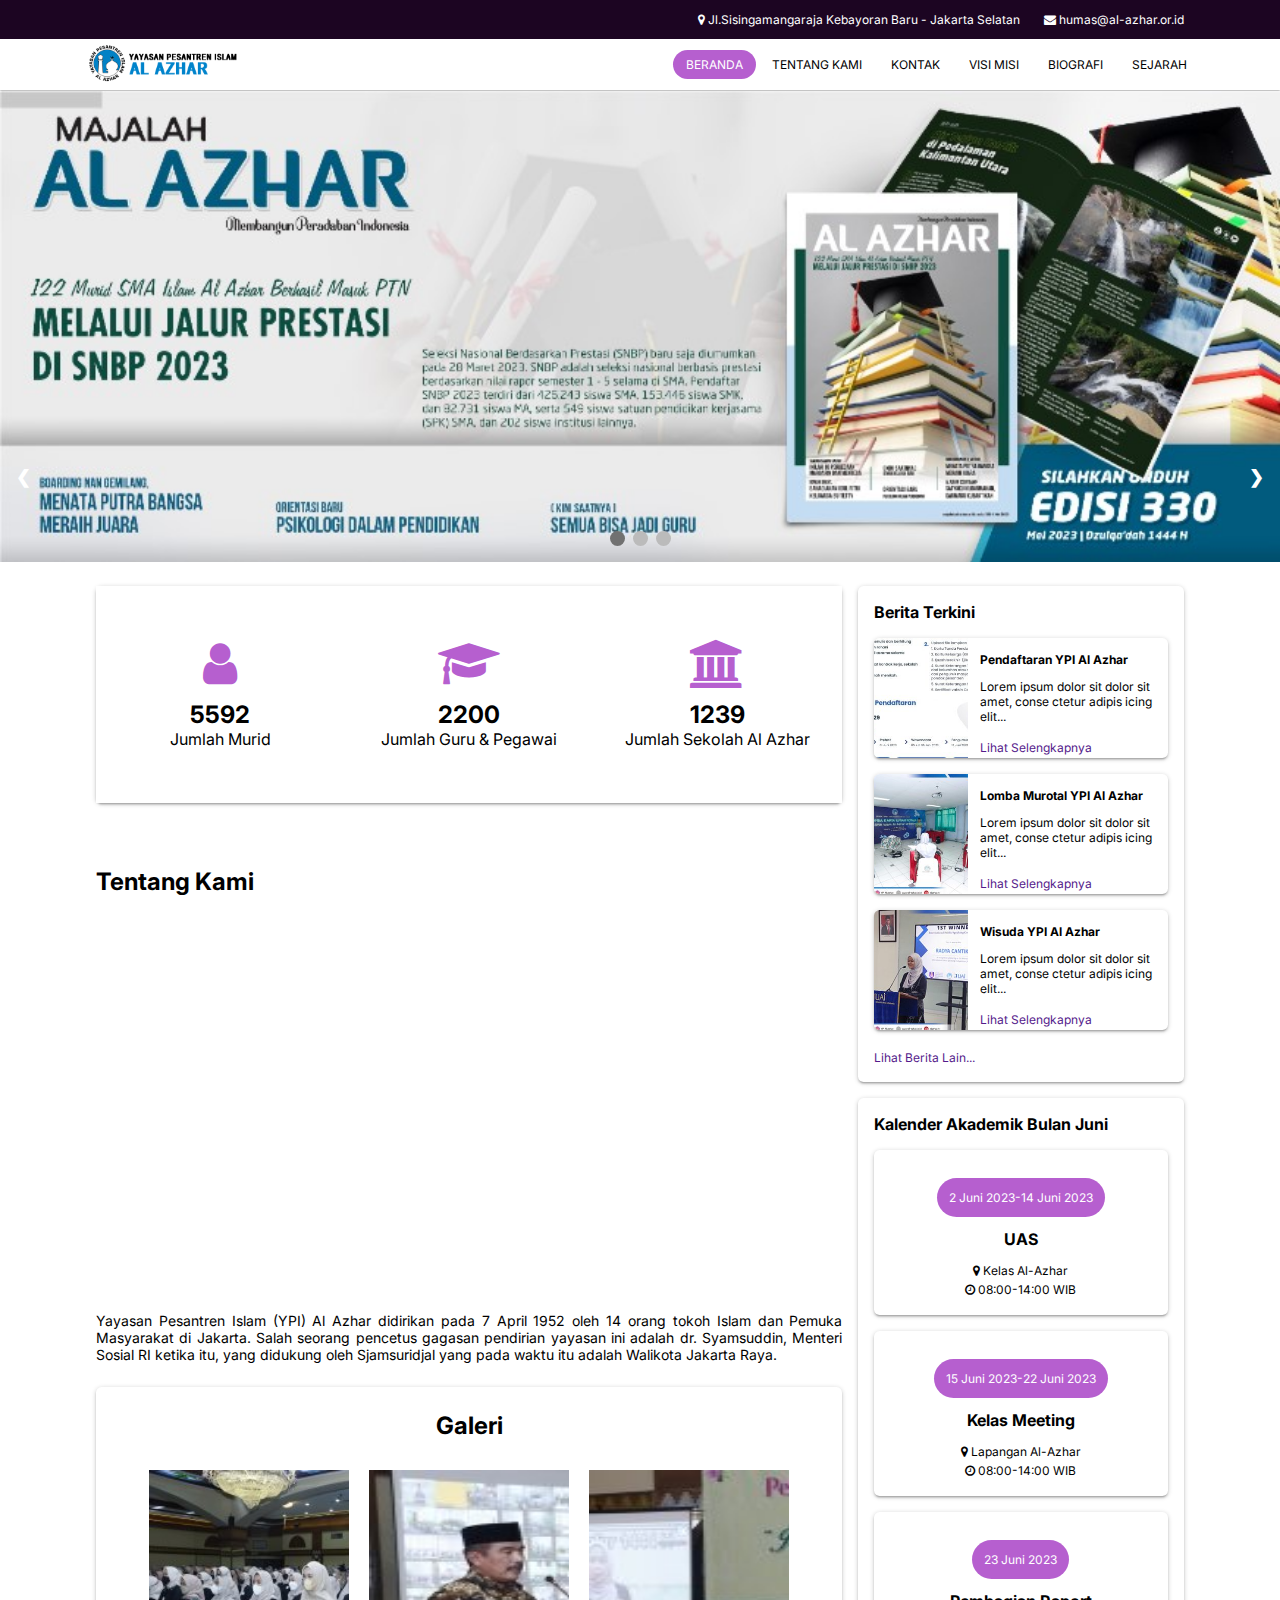
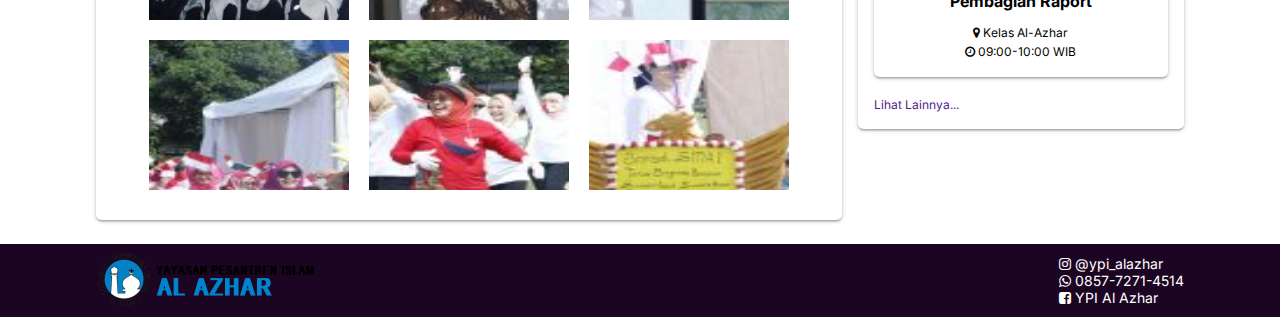
<file: index.html>
<!DOCTYPE html>
<html lang="en">

<head>
    <meta charset="UTF-8">
    <meta http-equiv="X-UA-Compatible" content="IE=edge">
    <meta name="viewport" content="width=device-width, initial-scale=1.0">
    <link href="https://fonts.googleapis.com/css2?family=Inter:wght@100;200;300;400;500;600;700;800;900&display=swap"
        rel="stylesheet">
    <link rel="stylesheet" href="https://cdnjs.cloudflare.com/ajax/libs/font-awesome/4.7.0/css/font-awesome.min.css">
    <link rel="stylesheet" href="./asset/style.css">
    <link rel="icon" href="./asset/image/logo.png">
    <title>Al Azhar</title>
</head>
<!--  -->

<body>
    <header class="header">
        <div class="header1">
            <span><i class="fa fa-map-marker"></i> Jl.Sisingamangaraja Kebayoran Baru - Jakarta Selatan</span>
            <span><i class="fa fa-envelope"></i> humas@al-azhar.or.id</span>
        </div>
    </header>
    <!-- Navigasi Bar -->
    <nav id="nav" class="nav">
        <input type="checkbox" id="check">
        <label for="check" class="checkbtn">
            <i class="fa fa-bars"></i>
        </label>
        <label class="logo"><a href=""><img src="./asset/image/logo.png" alt="logo" class="logo1"></a></label>
        <ul id="navbarnav">
            <li><a href="./index.html#home" class="menu active">Beranda</a></li>
            <li><a href="#tentang" class="menu">Tentang Kami</a></li>
            <li><a href="./kontak.html" class="menu">Kontak</a></li>
            <li><a href="./visimisi.html" class="menu">Visi Misi</a></li>
            <li><a href="./biografi.html" class="menu">Biografi</a></li>
            <li><a href="./sejarah.html" class="menu">Sejarah</a></li>
        </ul>
    </nav>

    <!-- Slideshow container -->
    <div id="home" class="slideshow-containerhome">

        <!-- Full-width images with number and caption text -->
        <div class="mySlides fade">
            <img src="./asset/image/1.jpg" style="width:100%">
        </div>

        <div class="mySlides fade">
            <img src="./asset/image/2.jpg" style="width:100%">
        </div>

        <div class="mySlides fade">
            <img src="./asset/image/3.jpg" style="width:100%">
        </div>

        <!-- Next and previous button -->
        <a class="prev" onclick="plusSlides(-1)">&#10094;</a>
        <a class="next" onclick="plusSlides(1)">&#10095;</a>
        <div style="text-align:center">
            <span class="dot" onclick="currentSlide(1)"></span>
            <span class="dot" onclick="currentSlide(2)"></span>
            <span class="dot" onclick="currentSlide(3)"></span>
        </div>
    </div>


    <main>
        <article>
            <section class="jumlah shadow curve">
                <div>
                    <i style="color: #b65fcf;" class="fa fa-user"></i>
                    <h4>5592</h4>
                    <p>Jumlah Murid</p>
                </div>
                <div>
                    <i style="color: #b65fcf;" class="fa fa-graduation-cap"></i>
                    <h4>2200</h4>
                    <p>Jumlah Guru & Pegawai</p>
                </div>
                <div>
                    <i style="color: #b65fcf;" class="fa fa-bank"></i>
                    <h4>1239</h4>
                    <p>Jumlah Sekolah Al Azhar</p>
                </div>
            </section>
            <section id="testimoni" class="slideshow-containerTestimoni">
            </section>
            <section id="tentang" class="tentang">
                <h2>Tentang Kami</h2>
                <iframe width="100%" height="400px" src="https://www.youtube.com/embed/6F5zWAq4FhI?start=1"
                    title="YouTube video player" frameborder="0"
                    allow="accelerometer; autoplay; clipboard-write; encrypted-media; gyroscope; picture-in-picture; web-share"
                    allowfullscreen></iframe>

                <p>Yayasan Pesantren Islam (YPI) Al Azhar didirikan pada 7 April 1952 oleh 14 orang tokoh Islam dan
                    Pemuka Masyarakat di Jakarta. Salah seorang pencetus gagasan pendirian yayasan ini adalah dr.
                    Syamsuddin, Menteri Sosial RI ketika itu, yang didukung oleh Sjamsuridjal yang pada waktu itu adalah
                    Walikota Jakarta Raya.</p>
            </section>
            <section class="galeri shadow curve">
                <h2>Galeri</h2>
                <div class="gallery-image ">
                    <div class="img-box">
                        <img src="./asset/image/g1.jpg" alt="" />
                    </div>
                    <div class="img-box">
                        <img src="./asset/image/g2.jpg" alt="" />
                    </div>
                    <div class="img-box">
                        <img src="./asset/image/g3.jpg" alt="" />
                    </div>
                    <div class="img-box">
                        <img src="./asset/image/g4.jpg" alt="" />
                    </div>
                    <div class="img-box">
                        <img src="./asset/image/g5.jpg" alt="" />
                    </div>
                    <div class="img-box">
                        <img src="./asset/image/g6.jpg" alt="" />
                    </div>
                </div>
            </section>
        </article>
        <aside>
            <section class="berita shadow curve">
                <div class="berita-content">
                    <h4>Berita Terkini</h4>
                    <div class="card shadow curve">
                        <div>
                            <img src="./asset/image/berita1.jpeg" alt="image">
                        </div>
                        <div>
                            <h4>Pendaftaran YPI Al Azhar</h4>
                            <p>Lorem ipsum dolor sit dolor sit amet, conse ctetur adipis icing elit...</p>
                            <a href="">Lihat Selengkapnya</a>
                        </div>
                    </div>
                    <div class="card shadow curve">
                        <div>
                            <img src="./asset/image/berita2.jpg" alt="image">
                        </div>
                        <div>
                            <h4>Lomba Murotal YPI Al Azhar</h4>
                            <p>Lorem ipsum dolor sit dolor sit amet, conse ctetur adipis icing elit...</p>
                            <a href="">Lihat Selengkapnya</a>
                        </div>
                    </div>
                    <div class="card shadow curve">
                        <div>
                            <img src="./asset/image/berita3.jpg" alt="image">
                        </div>
                        <div>
                            <h4>Wisuda YPI Al Azhar</h4>
                            <p>Lorem ipsum dolor sit dolor sit amet, conse ctetur adipis icing elit...</p>
                            <a href="">Lihat Selengkapnya</a>
                        </div>
                    </div>
                    <a href="">Lihat Berita Lain...</a>
                </div>
            </section>
            <section class="kalender shadow curve">
                <div class="kalender-content">
                    <h4>Kalender Akademik Bulan Juni</h4>
                    <div class="card curve shadow">
                        <p class="tanggal">2 Juni 2023-14 Juni 2023</p>
                        <h4>UAS</h4>
                        <p><i class="fa fa-map-marker"></i> Kelas Al-Azhar</p>
                        <p><i class="fa fa-clock-o"></i> 08:00-14:00 WIB</p>
                    </div>
                    <div class="card curve shadow">
                        <p class="tanggal">15 Juni 2023-22 Juni 2023</p>
                        <h4>Kelas Meeting</h4>
                        <p><i class="fa fa-map-marker"></i> Lapangan Al-Azhar</p>
                        <p><i class="fa fa-clock-o"></i> 08:00-14:00 WIB</p>
                    </div>
                    <div class="card curve shadow">
                        <p class="tanggal">23 Juni 2023</p>
                        <h4>Pembagian Raport</h4>
                        <p><i class="fa fa-map-marker"></i> Kelas Al-Azhar</p>
                        <p><i class="fa fa-clock-o"></i> 09:00-10:00 WIB</p>
                    </div>
                    <a href="">Lihat Lainnya...</a>
                </div>
            </section>
        </aside>
    </main>



    <footer class="footer1">
        <div class="footer-content">
            <div class="footer-content1">
                <img src="./asset/image/logo.png" alt="">
            </div>
            <div class="footer-content2">
                <a href="https://www.instagram.com/ypi_alazhar/?hl=id"><i class="fa fa-instagram"></i> @ypi_alazhar</a>
                <a href="https://api.whatsapp.com/send/?phone=6285772714514&text&type=phone_number&app_absent=0"><i
                        class="fa fa-whatsapp"></i> 0857-7271-4514</a>
                <a href="https://www.facebook.com/YayasanPesantrenIslamAlAzhar/?locale=id_ID"><i
                        class="fa fa-facebook-square"></i> YPI Al Azhar</a>
            </div>
        </div>
    </footer>

    <script src="./asset/main.js"></script>
    <script>
        // Saat pengguna menggulir halaman, jalankan myFunction
        window.onscroll = function () { myFunction() };

        // ambil DOM navbar
        var navbar = document.getElementById("nav");

        // ambil posisi offset navbar
        var sticky = navbar.offsetTop;

        // Tambahkan kelas sticky ke navbar saat Anda mencapai posisi gulirnya. Hapus "lengket" saat Anda meninggalkan posisi gulir
        function myFunction() {
            if (window.pageYOffset >= sticky) {
                navbar.classList.add("sticky")
            } else {
                navbar.classList.remove("sticky");
            }
        }
    </script>
    <script>
        // Script navbar yang aktif
        var header = document.getElementById("navbarnav");
        var btns = header.getElementsByClassName("menu");
        for (var i = 0; i < btns.length; i++) {
            btns[i].addEventListener("click", function () {
                var current = document.getElementsByClassName("active");
                current[0].className = current[0].className.replace(" active", "");
                this.className += " active";
            });
        }
    </script>

</body>

</html>
</file>
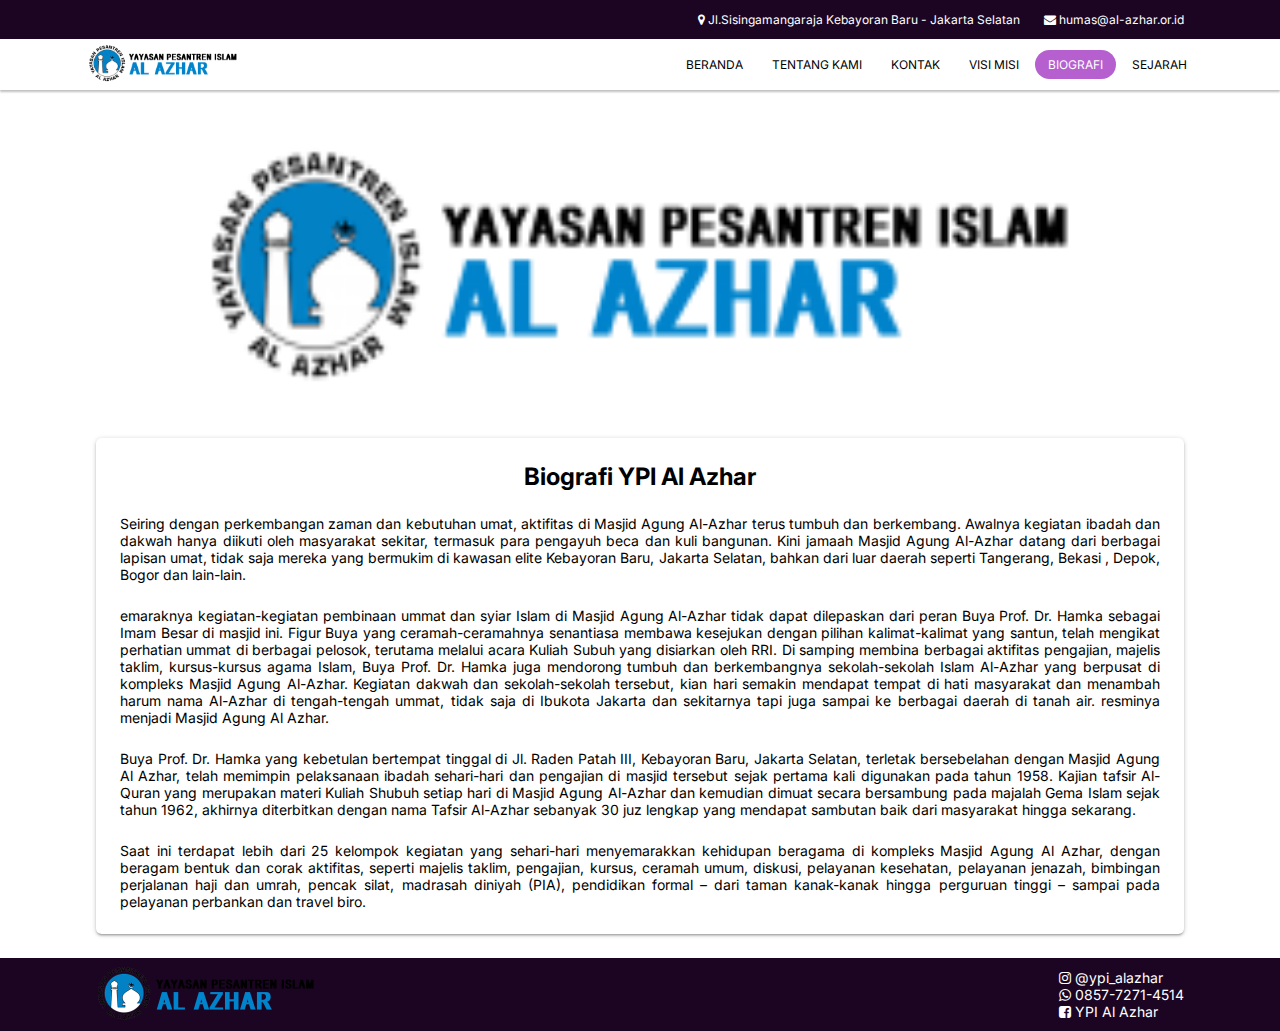
<file: biografi.html>
<!DOCTYPE html>
<html lang="en">

<head>
    <meta charset="UTF-8">
    <meta http-equiv="X-UA-Compatible" content="IE=edge">
    <meta name="viewport" content="width=device-width, initial-scale=1.0">
    <link href="https://fonts.googleapis.com/css2?family=Inter:wght@100;200;300;400;500;600;700;800;900&display=swap"
        rel="stylesheet">
    <link rel="stylesheet" href="https://cdnjs.cloudflare.com/ajax/libs/font-awesome/4.7.0/css/font-awesome.min.css">
    <link rel="stylesheet" href="./asset/style.css">
    <link rel="icon" href="./asset/image/logo.png">
    <title>Document</title>
</head>

<body>
    <!-- header -->
    <header class="header">
        <div class="header1">
            <span><i class="fa fa-map-marker"></i> Jl.Sisingamangaraja Kebayoran Baru - Jakarta Selatan</span>
            <span><i class="fa fa-envelope"></i> humas@al-azhar.or.id</span>
        </div>
    </header>

    <!-- nav -->
    <nav id="nav" class="nav">
        <input type="checkbox" id="check">
        <label for="check" class="checkbtn">
            <i class="fa fa-bars"></i>
        </label>
        <label class="logo"><a href=""><img src="./asset/image/logo.png" alt="logo" class="logo1"></a></label>
        <ul id="navbarnav">
            <li><a href="./index.html#home" class="menu">Beranda</a></li>
            <li><a href="./index.html#tentang" class="menu">Tentang Kami</a></li>
            <li><a href="./kontak.html" class="menu">Kontak</a></li>
            <li><a href="./visimisi.html" class="menu">Visi Misi</a></li>
            <li><a href="./biografi.html" class="menu active">Biografi</a></li>
            <li><a href="./sejarah.html" class="menu">Sejarah</a></li>
        </ul>
    </nav>

    <main>
        <section class="biografi">
            <img src="/asset/image/logo.png" alt="">
            <div class="biografi-article shadow curve">
                <h2>Biografi YPI Al Azhar</h2>
                <p>Seiring dengan perkembangan zaman dan kebutuhan umat, aktifitas di Masjid Agung Al-Azhar terus tumbuh
                    dan
                    berkembang. Awalnya kegiatan ibadah dan dakwah hanya diikuti oleh masyarakat sekitar, termasuk para
                    pengayuh beca dan kuli bangunan. Kini jamaah Masjid Agung Al-Azhar datang dari berbagai lapisan
                    umat,
                    tidak saja mereka yang bermukim di kawasan elite Kebayoran Baru, Jakarta Selatan, bahkan dari luar
                    daerah seperti Tangerang, Bekasi , Depok, Bogor dan lain-lain.
                </p>
                <p>emaraknya kegiatan-kegiatan pembinaan ummat dan syiar Islam di Masjid Agung Al-Azhar tidak dapat
                    dilepaskan dari peran Buya Prof. Dr. Hamka sebagai Imam Besar di masjid ini. Figur Buya yang
                    ceramah-ceramahnya senantiasa membawa kesejukan dengan pilihan kalimat-kalimat yang santun, telah
                    mengikat perhatian ummat di berbagai pelosok, terutama melalui acara Kuliah Subuh yang disiarkan
                    oleh
                    RRI. Di samping membina berbagai aktifitas pengajian, majelis taklim, kursus-kursus agama Islam,
                    Buya
                    Prof. Dr. Hamka juga mendorong tumbuh dan berkembangnya sekolah-sekolah Islam Al-Azhar yang berpusat
                    di
                    kompleks Masjid Agung Al-Azhar. Kegiatan dakwah dan sekolah-sekolah tersebut, kian hari semakin
                    mendapat
                    tempat di hati masyarakat dan menambah harum nama Al-Azhar di tengah-tengah ummat, tidak saja di
                    Ibukota
                    Jakarta dan sekitarnya tapi juga sampai ke berbagai daerah di tanah air.
                    resminya menjadi Masjid Agung Al Azhar.
                </p>
                <p>Buya Prof. Dr. Hamka yang kebetulan bertempat tinggal di Jl. Raden Patah III, Kebayoran Baru, Jakarta
                    Selatan, terletak bersebelahan dengan Masjid Agung Al Azhar, telah memimpin pelaksanaan ibadah
                    sehari-hari dan pengajian di masjid tersebut sejak pertama kali digunakan pada tahun 1958. Kajian
                    tafsir
                    Al-Quran yang merupakan materi Kuliah Shubuh setiap hari di Masjid Agung Al-Azhar dan kemudian
                    dimuat
                    secara bersambung pada majalah Gema Islam sejak tahun 1962, akhirnya diterbitkan dengan nama Tafsir
                    Al-Azhar sebanyak 30 juz lengkap yang mendapat sambutan baik dari masyarakat hingga sekarang.</p>
                <p>Saat ini terdapat lebih dari 25 kelompok kegiatan yang sehari-hari menyemarakkan kehidupan beragama
                    di
                    kompleks Masjid Agung Al Azhar, dengan beragam bentuk dan corak aktifitas, seperti majelis taklim,
                    pengajian, kursus, ceramah umum, diskusi, pelayanan kesehatan, pelayanan jenazah, bimbingan
                    perjalanan
                    haji dan umrah, pencak silat, madrasah diniyah (PIA), pendidikan formal – dari taman kanak-kanak
                    hingga
                    perguruan tinggi – sampai pada pelayanan perbankan dan travel biro.</p>

            </div>
        </section>
    </main>

    <footer class="footer1">
        <div class="footer-content">
            <div class="footer-content1">
                <img src="./asset/image/logo.png" alt="">
            </div>
            <div class="footer-content2">
                <a href="https://www.instagram.com/ypi_alazhar/?hl=id"><i class="fa fa-instagram"></i> @ypi_alazhar</a>
                <a href="https://api.whatsapp.com/send/?phone=6285772714514&text&type=phone_number&app_absent=0"><i
                        class="fa fa-whatsapp"></i> 0857-7271-4514</a>
                <a href="https://www.facebook.com/YayasanPesantrenIslamAlAzhar/?locale=id_ID"><i
                        class="fa fa-facebook-square"></i> YPI Al Azhar</a>
            </div>
        </div>
    </footer>

    <script src="./asset/main.js"></script>
    <script>
        // Saat pengguna menggulir halaman, jalankan myFunction
        window.onscroll = function () { myFunction() };

        // ambil DOM navbar
        var navbar = document.getElementById("nav");

        // ambil posisi offset navbar
        var sticky = navbar.offsetTop;

        // Tambahkan kelas sticky ke navbar saat Anda mencapai posisi gulirnya. Hapus "lengket" saat Anda meninggalkan posisi gulir
        function myFunction() {
            if (window.pageYOffset >= sticky) {
                navbar.classList.add("sticky")
            } else {
                navbar.classList.remove("sticky");
            }
        }
    </script>
</body>

</html>
</file>
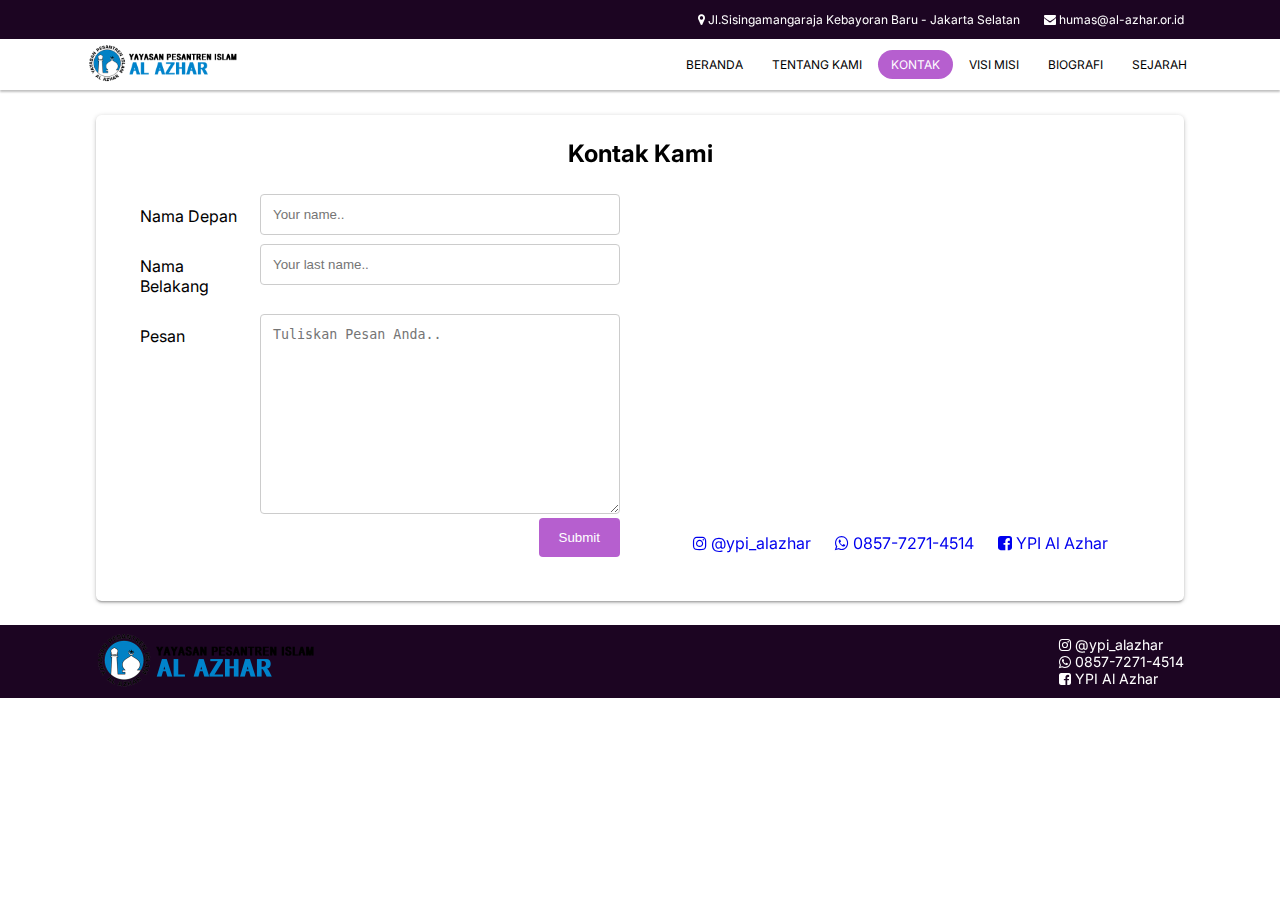
<file: kontak.html>
<!DOCTYPE html>
<html lang="en">

<head>
    <meta charset="UTF-8">
    <meta http-equiv="X-UA-Compatible" content="IE=edge">
    <meta name="viewport" content="width=device-width, initial-scale=1.0">
    <link href="https://fonts.googleapis.com/css2?family=Inter:wght@100;200;300;400;500;600;700;800;900&display=swap"
        rel="stylesheet">
    <link rel="stylesheet" href="https://cdnjs.cloudflare.com/ajax/libs/font-awesome/4.7.0/css/font-awesome.min.css">
    <link rel="stylesheet" href="./asset/style.css">
    <link rel="icon" href="./asset/image/logo.png">
    <title>Document</title>
</head>

<body>
    <!-- header -->
    <header class="header">
        <div class="header1">
            <span><i class="fa fa-map-marker"></i> Jl.Sisingamangaraja Kebayoran Baru - Jakarta Selatan</span>
            <span><i class="fa fa-envelope"></i> humas@al-azhar.or.id</span>
        </div>
    </header>

    <!-- nav -->
    <nav id="nav" class="nav">
        <input type="checkbox" id="check">
        <label for="check" class="checkbtn">
            <i class="fa fa-bars"></i>
        </label>
        <label class="logo"><a href=""><img src="./asset/image/logo.png" alt="logo" class="logo1"></a></label>
        <ul id="navbarnav">
            <li><a href="./index.html#home" class="menu">Beranda</a></li>
            <li><a href="./index.html#tentang" class="menu">Tentang Kami</a></li>
            <li><a href="./kontak.html" class="menu active">Kontak</a></li>
            <li><a href="./visimisi.html" class="menu">Visi Misi</a></li>
            <li><a href="./biografi.html" class="menu">Biografi</a></li>
            <li><a href="./sejarah.html" class="menu">Sejarah</a></li>
        </ul>
    </nav>

    <main>
        <article class="kontak shadow curve">
            <h2>Kontak Kami</h2>
            <div class="form">
                <div class="container">
                    <form action="/action_page.php">
                        <div class="row">
                            <div class="col-25">
                                <label for="fname">Nama Depan</label>
                            </div>
                            <div class="col-75">
                                <input type="text" id="fname" name="firstname" placeholder="Your name..">
                            </div>
                        </div>
                        <div class="row">
                            <div class="col-25">
                                <label for="lname">Nama Belakang</label>
                            </div>
                            <div class="col-75">
                                <input type="text" id="lname" name="lastname" placeholder="Your last name..">
                            </div>
                        </div>
                        <div class="row">
                            <div class="col-25">
                                <label for="subject">Pesan</label>
                            </div>
                            <div class="col-75">
                                <textarea id="subject" name="subject" placeholder="Tuliskan Pesan Anda.."
                                    style="height:200px"></textarea>
                            </div>
                        </div>
                        <div class="row">
                            <input type="submit" value="Submit">
                        </div>
                    </form>
                </div>
            </div>
            <div class="kontak1">
                <iframe
                    src="https://www.google.com/maps/embed?pb=!1m18!1m12!1m3!1d3966.219305754556!2d106.79598730875915!3d-6.23479676102608!2m3!1f0!2f0!3f0!3m2!1i1024!2i768!4f13.1!3m3!1m2!1s0x2e69f16a6b402fd9%3A0xaad4438bfd5346ed!2sJl.%20Sisingamangaraja%2C%20Kec.%20Kby.%20Baru%2C%20Kota%20Jakarta%20Selatan%2C%20Daerah%20Khusus%20Ibukota%20Jakarta!5e0!3m2!1sid!2sid!4v1685713812581!5m2!1sid!2sid"
                    style="border:0;" allowfullscreen="" loading="lazy"
                    referrerpolicy="no-referrer-when-downgrade"></iframe>
                <div class="kontak11">
                    <a href="https://www.instagram.com/ypi_alazhar/?hl=id"><i class="fa fa-instagram"></i>
                        @ypi_alazhar</a>
                    <a href="https://api.whatsapp.com/send/?phone=6285772714514&text&type=phone_number&app_absent=0"><i
                            class="fa fa-whatsapp"></i> 0857-7271-4514</a>
                    <a href="https://www.facebook.com/YayasanPesantrenIslamAlAzhar/?locale=id_ID"><i
                            class="fa fa-facebook-square"></i> YPI Al Azhar</a>
                </div>
            </div>

        </article>
    </main>

    <footer class="footer1">
        <div class="footer-content">
            <div class="footer-content1">
                <img src="./asset/image/logo.png" alt="">
            </div>
            <div class="footer-content2">
                <a href="https://www.instagram.com/ypi_alazhar/?hl=id"><i class="fa fa-instagram"></i> @ypi_alazhar</a>
                <a href="https://api.whatsapp.com/send/?phone=6285772714514&text&type=phone_number&app_absent=0"><i
                        class="fa fa-whatsapp"></i> 0857-7271-4514</a>
                <a href="https://www.facebook.com/YayasanPesantrenIslamAlAzhar/?locale=id_ID"><i
                        class="fa fa-facebook-square"></i> YPI Al Azhar</a>
            </div>
        </div>
    </footer>

    <script src="./asset/main.js"></script>
    <script>
        // Saat pengguna menggulir halaman, jalankan myFunction
        window.onscroll = function () { myFunction() };

        // ambil DOM navbar
        var navbar = document.getElementById("nav");

        // ambil posisi offset navbar
        var sticky = navbar.offsetTop;

        // Tambahkan kelas sticky ke navbar saat Anda mencapai posisi gulirnya. Hapus "lengket" saat Anda meninggalkan posisi gulir
        function myFunction() {
            if (window.pageYOffset >= sticky) {
                navbar.classList.add("sticky")
            } else {
                navbar.classList.remove("sticky");
            }
        }
    </script>
</body>

</html>
</file>
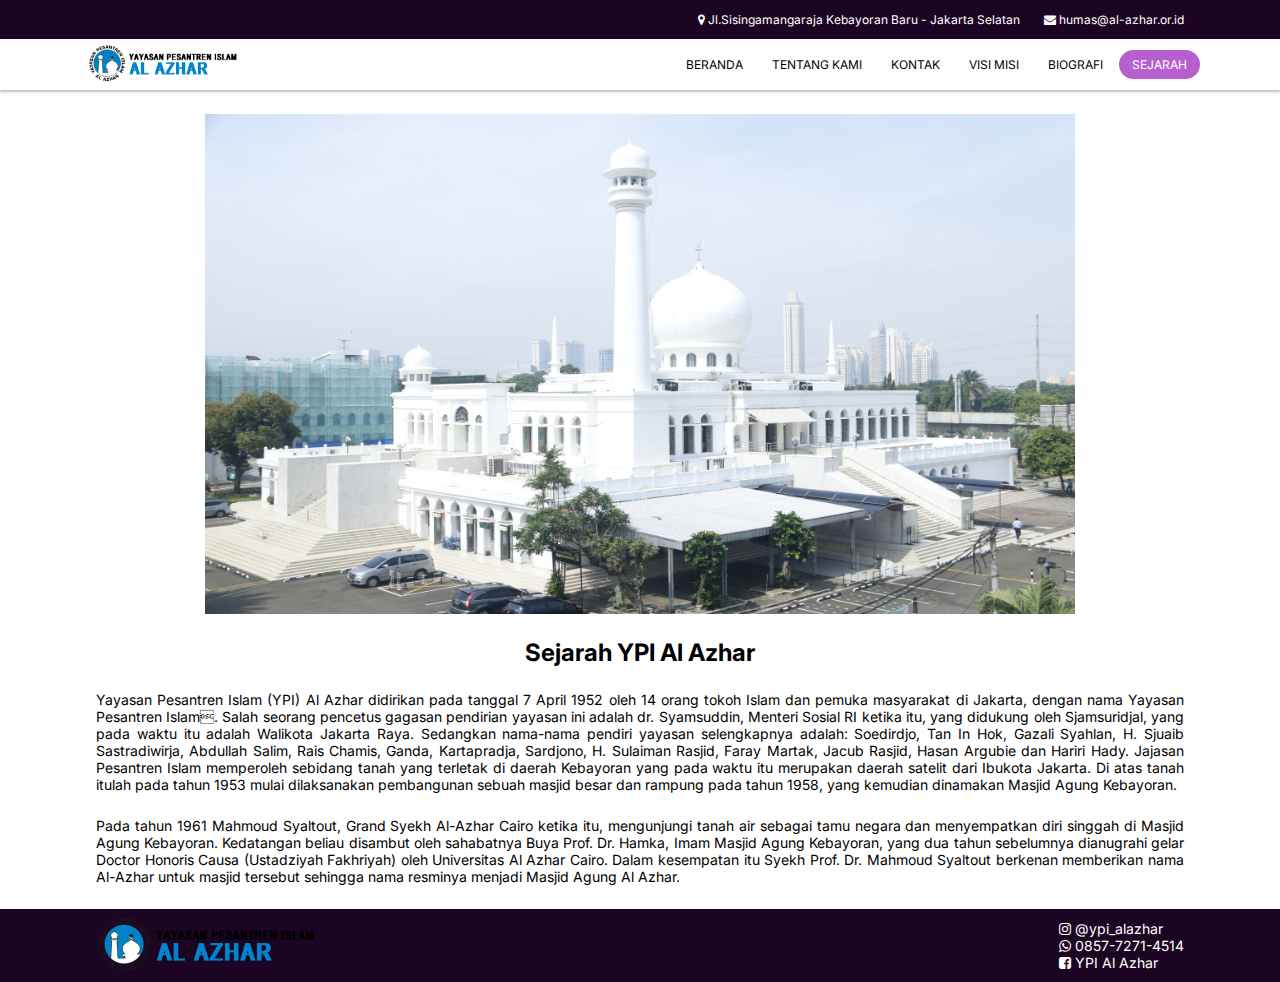
<file: sejarah.html>
<!DOCTYPE html>
<html lang="en">

<head>
    <meta charset="UTF-8">
    <meta http-equiv="X-UA-Compatible" content="IE=edge">
    <meta name="viewport" content="width=device-width, initial-scale=1.0">
    <link href="https://fonts.googleapis.com/css2?family=Inter:wght@100;200;300;400;500;600;700;800;900&display=swap"
        rel="stylesheet">
    <link rel="stylesheet" href="https://cdnjs.cloudflare.com/ajax/libs/font-awesome/4.7.0/css/font-awesome.min.css">
    <link rel="stylesheet" href="./asset/style.css">
    <link rel="icon" href="./asset/image/logo.png">
    <title>Document</title>
</head>

<body>
    <!-- header -->
    <header class="header">
        <div class="header1">
            <span><i class="fa fa-map-marker"></i> Jl.Sisingamangaraja Kebayoran Baru - Jakarta Selatan</span>
            <span><i class="fa fa-envelope"></i> humas@al-azhar.or.id</span>
        </div>
    </header>

    <!-- nav -->
    <nav id="nav" class="nav">
        <input type="checkbox" id="check">
        <label for="check" class="checkbtn">
            <i class="fa fa-bars"></i>
        </label>
        <label class="logo"><a href=""><img src="./asset/image/logo.png" alt="logo" class="logo1"></a></label>
        <ul id="navbarnav">
            <li><a href="./index.html#home" class="menu">Beranda</a></li>
            <li><a href="./index.html#tentang" class="menu">Tentang Kami</a></li>
            <li><a href="./kontak.html" class="menu">Kontak</a></li>
            <li><a href="./visimisi.html" class="menu">Visi Misi</a></li>
            <li><a href="./biografi.html" class="menu">Biografi</a></li>
            <li><a href="./sejarah.html" class="menu active">Sejarah</a></li>
        </ul>
    </nav>

    <main>
        <section class="sejarah">
            <img src="/asset/image/herostory.jpg" alt="">
            <h2>Sejarah YPI Al Azhar</h2>
            <p>Yayasan Pesantren Islam (YPI) Al Azhar didirikan pada tanggal 7 April 1952 oleh 14 orang tokoh Islam dan
                pemuka masyarakat di Jakarta, dengan nama Yayasan Pesantren Islam. Salah seorang pencetus gagasan
                pendirian yayasan ini adalah dr. Syamsuddin, Menteri Sosial RI ketika itu, yang didukung oleh
                Sjamsuridjal, yang pada waktu itu adalah Walikota Jakarta Raya. Sedangkan nama-nama pendiri yayasan
                selengkapnya adalah: Soedirdjo, Tan In Hok, Gazali Syahlan, H. Sjuaib Sastradiwirja, Abdullah Salim,
                Rais Chamis, Ganda, Kartapradja, Sardjono, H. Sulaiman Rasjid, Faray Martak, Jacub Rasjid, Hasan Argubie
                dan Hariri Hady.
                Jajasan Pesantren Islam memperoleh sebidang tanah yang terletak di daerah Kebayoran yang pada waktu itu
                merupakan daerah satelit dari Ibukota Jakarta. Di atas tanah itulah pada tahun 1953 mulai dilaksanakan
                pembangunan sebuah masjid besar dan rampung pada tahun 1958, yang kemudian dinamakan Masjid Agung
                Kebayoran.
            </p>
            <p>Pada tahun 1961 Mahmoud Syaltout, Grand Syekh Al-Azhar Cairo ketika itu, mengunjungi tanah air sebagai
                tamu negara dan menyempatkan diri singgah di Masjid Agung Kebayoran. Kedatangan beliau disambut oleh
                sahabatnya Buya Prof. Dr. Hamka, Imam Masjid Agung Kebayoran, yang dua tahun sebelumnya dianugrahi gelar
                Doctor Honoris Causa (Ustadziyah Fakhriyah) oleh Universitas Al Azhar Cairo. Dalam kesempatan itu Syekh
                Prof. Dr. Mahmoud Syaltout berkenan memberikan nama Al-Azhar untuk masjid tersebut sehingga nama
                resminya menjadi Masjid Agung Al Azhar.
            </p>
        </section>
    </main>

    <footer class="footer1">
        <div class="footer-content">
            <div class="footer-content1">
                <img src="./asset/image/logo.png" alt="">
            </div>
            <div class="footer-content2">
                <a href="https://www.instagram.com/ypi_alazhar/?hl=id"><i class="fa fa-instagram"></i> @ypi_alazhar</a>
                <a href="https://api.whatsapp.com/send/?phone=6285772714514&text&type=phone_number&app_absent=0"><i
                        class="fa fa-whatsapp"></i> 0857-7271-4514</a>
                <a href="https://www.facebook.com/YayasanPesantrenIslamAlAzhar/?locale=id_ID"><i
                        class="fa fa-facebook-square"></i> YPI Al Azhar</a>
            </div>
        </div>
    </footer>

    <script src="./asset/main.js"></script>
    <script>
        // Saat pengguna menggulir halaman, jalankan myFunction
        window.onscroll = function () { myFunction() };

        // ambil DOM navbar
        var navbar = document.getElementById("nav");

        // ambil posisi offset navbar
        var sticky = navbar.offsetTop;

        // Tambahkan kelas sticky ke navbar saat Anda mencapai posisi gulirnya. Hapus "lengket" saat Anda meninggalkan posisi gulir
        function myFunction() {
            if (window.pageYOffset >= sticky) {
                navbar.classList.add("sticky")
            } else {
                navbar.classList.remove("sticky");
            }
        }
    </script>
</body>

</html>
</file>
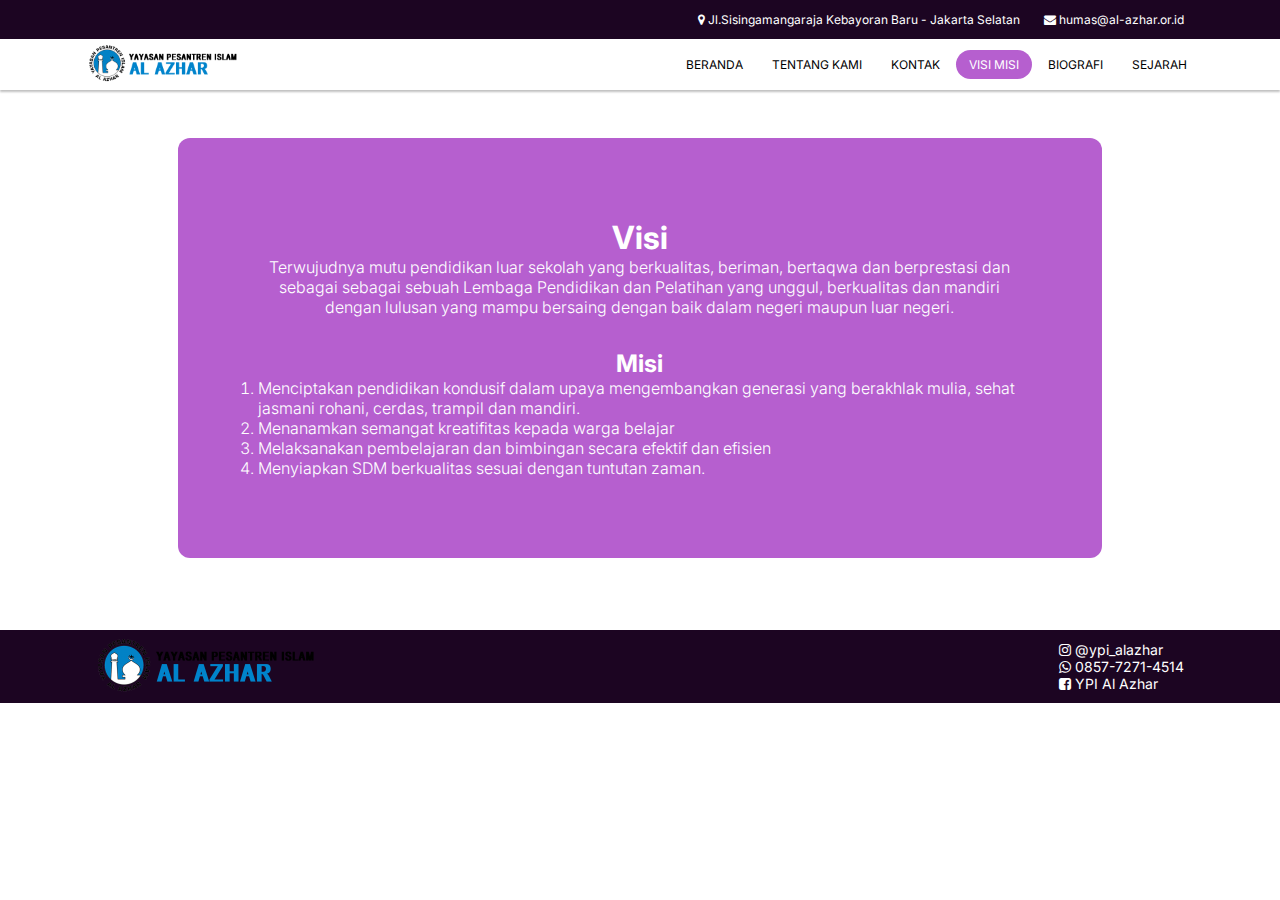
<file: visimisi.html>
<!DOCTYPE html>
<html lang="en">

<head>
    <meta charset="UTF-8">
    <meta http-equiv="X-UA-Compatible" content="IE=edge">
    <meta name="viewport" content="width=device-width, initial-scale=1.0">
    <link href="https://fonts.googleapis.com/css2?family=Inter:wght@100;200;300;400;500;600;700;800;900&display=swap"
        rel="stylesheet">
    <link rel="stylesheet" href="https://cdnjs.cloudflare.com/ajax/libs/font-awesome/4.7.0/css/font-awesome.min.css">
    <link rel="stylesheet" href="./asset/style.css">
    <link rel="icon" href="./asset/image/logo.png">
    <title>Document</title>
</head>

<body>
    <!-- header -->
    <header class="header">
        <div class="header1">
            <span><i class="fa fa-map-marker"></i> Jl.Sisingamangaraja Kebayoran Baru - Jakarta Selatan</span>
            <span><i class="fa fa-envelope"></i> humas@al-azhar.or.id</span>
        </div>
    </header>

    <!-- nav -->
    <nav id="nav" class="nav">
        <input type="checkbox" id="check">
        <label for="check" class="checkbtn">
            <i class="fa fa-bars"></i>
        </label>
        <label class="logo"><a href=""><img src="./asset/image/logo.png" alt="logo" class="logo1"></a></label>
        <ul id="navbarnav">
            <li><a href="./index.html#home" class="menu">Beranda</a></li>
            <li><a href="./index.html#tentang" class="menu">Tentang Kami</a></li>
            <li><a href="./kontak.html" class="menu">Kontak</a></li>
            <li><a href="./visimisi.html" class="menu active">Visi Misi</a></li>
            <li><a href="./biografi.html" class="menu">Biografi</a></li>
            <li><a href="./sejarah.html" class="menu">Sejarah</a></li>
        </ul>
    </nav>

    <main>
        <section id="vimi" class="vimi">
            <div class="visi">
                <h1>Visi</h1>
                <p>Terwujudnya mutu pendidikan luar sekolah yang berkualitas, beriman, bertaqwa dan berprestasi dan
                    sebagai
                    sebagai sebuah Lembaga Pendidikan dan Pelatihan yang unggul, berkualitas dan mandiri dengan lulusan
                    yang
                    mampu bersaing dengan baik dalam negeri maupun luar negeri.</p>
            </div>
            <div class="misi">
                <h2>Misi</h2>
                <ol>
                    <li>Menciptakan pendidikan kondusif dalam upaya mengembangkan generasi yang berakhlak mulia, sehat
                        jasmani
                        rohani, cerdas, trampil dan mandiri.</li>
                    <li>Menanamkan semangat kreatifitas kepada warga belajar</li>
                    <li>Melaksanakan pembelajaran dan bimbingan secara efektif dan efisien</li>
                    <li>Menyiapkan SDM berkualitas sesuai dengan tuntutan zaman. </li>
                </ol>
            </div>
        </section>
    </main>

    <footer class="footer1">
        <div class="footer-content">
            <div class="footer-content1">
                <img src="./asset/image/logo.png" alt="">
            </div>
            <div class="footer-content2">
                <a href="https://www.instagram.com/ypi_alazhar/?hl=id"><i class="fa fa-instagram"></i> @ypi_alazhar</a>
                <a href="https://api.whatsapp.com/send/?phone=6285772714514&text&type=phone_number&app_absent=0"><i
                        class="fa fa-whatsapp"></i> 0857-7271-4514</a>
                <a href="https://www.facebook.com/YayasanPesantrenIslamAlAzhar/?locale=id_ID"><i
                        class="fa fa-facebook-square"></i> YPI Al Azhar</a>
            </div>
        </div>
    </footer>

    <script src="./asset/main.js"></script>
    <script>
        // Saat pengguna menggulir halaman, jalankan myFunction
        window.onscroll = function () { myFunction() };

        // ambil DOM navbar
        var navbar = document.getElementById("nav");

        // ambil posisi offset navbar
        var sticky = navbar.offsetTop;

        // Tambahkan kelas sticky ke navbar saat Anda mencapai posisi gulirnya. Hapus "lengket" saat Anda meninggalkan posisi gulir
        function myFunction() {
            if (window.pageYOffset >= sticky) {
                navbar.classList.add("sticky")
            } else {
                navbar.classList.remove("sticky");
            }
        }
    </script>
</body>

</html>
</file>
<file: asset/style.css>
* {
    margin: 0;
    padding: 0;
    text-decoration: none;
    list-style: none;
    box-sizing: border-box;
    scroll-behavior: smooth;
}

body {
    background-color: rgba(255, 255, 255, 1);
    color: rgba(0, 0, 0, 1);
    font-family: "Inter", sans-serif;
}

.header {
    width: 100%;
    background-color: rgb(28, 5, 34);
}

.header .header1 {
    width: 85%;
    margin: auto;
    color: white;
    padding: 12px 0px;
    font-size: 12px;
    display: flex;
    justify-content: end;
}

.header1 span {
    margin-left: 24px;
}

/* Navigasi bar */
.nav {
    width: 100%;
    height: auto;
    box-shadow: 0px 2px 2px rgba(0, 0, 0, 0.25);
    background-color: rgba(255, 255, 255, 1);
    font-size: 12px;
    z-index: 2;
}

.logo {
    padding-left: 100px;
}

.logo img {
    width: 150px;
    margin: -12px;
}

.nav ul {
    float: right;
    margin-right: 80px;
}

.nav ul li {
    display: inline-block;
    line-height: 52px;
}

.nav ul li a {
    text-transform: uppercase;
    padding: 7px 13px;
    border-radius: 24px;
    color: rgba(0, 0, 0, 1);
    transition: all 0.5s;
}

.nav a.active,
.nav a:hover {
    color: white;
    background: rgba(182, 95, 207, 1);
}

.logo a:hover {
    color: none;
    background: none;
}

.checkbtn {
    font-size: 30px;
    color: rgba(0, 0, 0, 1);
    float: right;
    line-height: 34px;
    margin-right: 40px;
    cursor: pointer;
    display: none;
}

#check {
    display: none;
}

/* Page content */
.content {
    padding: 16px;
}

/* The sticky class is added to the navbar with JS when it reaches its scroll position */
.sticky {
    position: fixed;
    top: 0;
    width: 100%;
}

/* Add some top padding to the page content to prevent sudden quick movement (as the navigation bar gets a new position at the top of the page (position:fixed and top:0) */
.sticky + .content {
    padding-top: 60px;
}

@media (max-width: 1150px) {
    .logo {
        font-size: 30px;
        padding-left: 30px;
        padding-right: 0px;
    }

    .checkbtn {
        display: block;
        font-size: 24px;
    }
    ul {
        position: fixed;
        width: 100%;
        height: 100vh;
        top: 60px;
        left: -100%;
        text-align: center;
        transition: all 0.5s;
        background-color: rgba(0, 0, 0, 0.1);
    }

    .nav ul li {
        width: 100%;
        display: block;
    }

    .nav ul li a {
        font-size: 16px;
    }

    .nav a.active,
    .nav a:hover {
        background: rgba(0, 0, 0, 0);
        color: rgba(0, 0, 0, 1);
        font-weight: bold;
        border-bottom: 2px solid rgba(0, 0, 0, 1);
        border-radius: 0px;
    }

    .logo a:hover {
        color: none;
        background: none;
    }

    #check:checked ~ ul {
        left: 0;
    }
}

* {
    box-sizing: border-box;
}

/* Slideshow container */
.slideshow-containerhome {
    max-width: auto;
    margin: auto;
}

/* Hide the images by default */
.slideshow-containerhome .mySlides {
    display: none;
}

/* Next & previous buttons */
.slideshow-containerhome .prev,
.slideshow-containerhome .next {
    cursor: pointer;
    position: absolute;
    top: 50%;
    width: auto;
    padding: 16px;
    color: white;
    font-weight: bold;
    font-size: 18px;
    transition: 0.6s ease;
    border-radius: 0 3px 3px 0;
    user-select: none;
}

/* Position the "next button" to the right */
.slideshow-containerhome .next {
    right: 0;
    border-radius: 3px 0 0 3px;
}

/* On hover, add a black background color with a little bit see-through */
.slideshow-containerhome .prev:hover,
.slideshow-containerhome .next:hover {
    background-color: rgba(0, 0, 0, 0.8);
}

/* The dots/bullets/indicators */
.slideshow-containerhome .dot {
    position: relative;
    bottom: 36px;
    cursor: pointer;
    height: 15px;
    width: 15px;
    margin: 0 2px;
    background-color: #bbb;
    border-radius: 50%;
    display: inline-block;
    transition: background-color 0.6s ease;
    z-index: 1;
}

.slideshow-containerhome .active,
.slideshow-containerhome .dot:hover {
    background-color: #717171;
}

/* Fading animation */
.slideshow-containerhome .fade {
    animation-name: fade;
    animation-duration: 3s;
}

@keyframes fade {
    from {
        opacity: 0.1;
    }
    to {
        opacity: 1;
    }
}

@media (max-width: 900px) {
    .slideshow-containerhome .prev,
    .slideshow-containerhome .next {
        margin-top: -84px;
    }

    .dot {
        width: 8px;
        height: 8px;
    }
}

/* Konten */
main {
    width: 85%;
    margin: auto;
}

article {
    width: 70%;
    height: auto;
    float: left;
}

/* Tentang Kami */
.tentang {
    width: 98%;
    padding-top: 64px;
    height: auto;
}

.tentang h2 {
    margin-bottom: 12px;
}

.tentang p {
    text-align: justify;
    font-size: 14px;
}
/* Jumlah */

.jumlah {
    width: 98%;
    height: auto;
    display: flex;
    justify-content: space-between;
}

.jumlah div {
    width: 100%;
    height: auto;
    background-color: #fff;
    display: flex;
    flex-direction: column;
    justify-content: center;
    align-items: center;
    padding-top: 42px;
    padding-bottom: 42px;
}

.jumlah div i {
    font-size: 48px;
    margin: 12px;
}

.jumlah div h4 {
    font-size: 24px;
    margin: 0px 0px 0px 0px;
}

.jumlah div p {
    font-size: 16px;
    margin: 0px 0px 12px 0px;
}

.galeri {
    width: 98%;
    height: auto;
    text-align: center;
    padding-top: 24px;
    margin-top: 24px;
}

.gallery-image {
    padding: 20px;
    display: flex;
    flex-wrap: wrap;
    justify-content: center;
}

.gallery-image img {
    height: 250px;
    width: 350px;
    transform: scale(1);
    transition: transform 0.4s ease;
}

.img-box {
    box-sizing: content-box;
    margin: 10px;
    height: 150px;
    width: 200px;
    overflow: hidden;
    display: inline-block;
    color: white;
    position: relative;
    background-color: white;
}

/* Visi Misi */
.vimi {
    width: 85%;
    height: auto;
    background-color: rgba(182, 95, 207, 1);
    background-size: cover;
    margin: 0 auto;
    margin-top: 3rem;
    margin-bottom: 3rem;
    padding: 5rem;
    text-align: center;
    border-radius: 12px;
    color: rgba(255, 255, 255, 1);
}

.vimi .visi {
    padding-bottom: 2rem;
    font-weight: 300;
}

.vimi .misi ol li {
    list-style-type: decimal;
    text-align: left;
    font-weight: 300;
}

aside {
    width: 30%;
    float: left;
}

/* Berite */
.berita {
    width: 100%;
    margin: auto;
    margin-bottom: 1rem;
}

.berita-content {
    width: 90%;
    margin: auto;
    padding-top: 1rem;
    padding-bottom: 1rem;
}

.berita-content h4 {
    margin-bottom: 12px;
}

.berita-content .card {
    height: 120px;
    display: flex;
    align-items: center;
    margin-top: 1rem;
    margin-bottom: 1rem;
    overflow: hidden;
    background-color: #fff;
}

.berita-content .card img {
    display: block;
    width: 100%;
    height: 120px;
    object-fit: cover;
}

.berita-content .card p {
    font-size: 12px;
    margin: 12px;
}

.berita-content .card h4 {
    font-size: 12px;
    margin: 12px;
}

.berita-content .card a {
    font-size: 12px;
    margin: 12px;
}

.berita-content a {
    font-size: 12px;
}

.shadow {
    box-shadow: 0 2px 2px 0 rgba(0, 0, 0, 0.14),
        0 3px 1px -2px rgba(0, 0, 0, 0.12), 0 1px 5px 0 rgba(0, 0, 0, 0.2);
}

.curve {
    border-radius: 0.35rem;
}

/* Kalender Akademik */
.kalender {
    width: 100%;
    margin: auto;
}

.kalender-content {
    width: 90%;
    margin: auto;
    padding-top: 1rem;
    padding-bottom: 1rem;
}

.kalender-content h4 {
    margin-bottom: 12px;
}

.kalender-content .card {
    padding: 1rem;
    display: flex;
    flex-direction: column;
    justify-content: center;
    align-items: center;
    margin-top: 1rem;
    margin-bottom: 1rem;
    overflow: hidden;
}

.card .tanggal {
    color: white;
    background: rgba(182, 95, 207, 1);
    padding: 12px 12px;
    border-radius: 24px;
    font-size: 12px;
    margin: 12px;
}

.card p {
    font-size: 12px;
    margin: 2px;
}

.kalender-content a {
    font-size: 12px;
}

/* Kontak */
.kontak {
    width: 100%;
    margin-top: 24px;
    padding: 24px;
}
.kontak h2 {
    text-align: center;
}
input[type="text"],
select,
textarea {
    width: 100%;
    padding: 12px;
    border: 1px solid #ccc;
    border-radius: 4px;
    resize: vertical;
}

label {
    padding: 12px 12px 12px 0;
    display: inline-block;
}

input[type="submit"] {
    background-color: rgba(182, 95, 207, 1);
    color: white;
    padding: 12px 20px;
    border: none;
    border-radius: 4px;
    cursor: pointer;
    float: right;
}

input[type="submit"]:hover {
    background-color: rgba(126, 39, 150, 1);
}

.form {
    float: left;
    width: 50%;
    padding: 20px;
}

.col-25 {
    float: left;
    width: 25%;
    margin-top: 6px;
}

.col-75 {
    float: left;
    width: 75%;
    margin-top: 6px;
}

/* Clear floats after the columns */
.row:after {
    content: "";
    display: table;
    clear: both;
}

/* Responsive layout - when the screen is less than 600px wide, make the two columns stack on top of each other instead of next to each other */
@media screen and (max-width: 600px) {
    .col-25,
    .col-75,
    input[type="submit"] {
        width: 100%;
        margin-top: 0;
    }
}

.kontak1 {
    width: 50%;
    height: 405px;
    float: left;
}

.kontak1 iframe {
    width: 100%;
    height: 325px;
    margin-top: 24px;
}

.kontak11 {
    display: flex;
    justify-content: center;
}

.kontak11 a {
    margin: 12px;
    font-size: 16px;
}

@media (max-width: 1150px) {
    .form {
        width: 100%;
    }

    .kontak1 {
        width: 100%;
    }

    .kontak11 a {
        margin: 12px;
        font-size: 10px;
    }
}

/* Sejarah */
.sejarah {
    margin-top: 24px;
    width: 100%;
    display: flex;
    flex-direction: column;
    justify-content: center;
    align-items: center;
}
.sejarah img {
    width: 80%;
    height: 500px;
    margin-bottom: 24px;
}

.sejarah p {
    margin-top: 24px;
    font-size: 14px;
    text-align: justify;
}

/* Biografi */
.biografi {
    margin-top: 24px;
    width: 100%;
    display: flex;
    flex-direction: column;
    justify-content: center;
    align-items: center;
}

.biografi img {
    width: 80%;
    height: 300px;
    margin-bottom: 24px;
}

.biografi p {
    margin-top: 24px;
    font-size: 14px;
    text-align: justify;
}

.biografi-article {
    padding: 24px;
}

.biografi-article h2 {
    text-align: center;
}

/* footer */

.footer1 {
    width: 100%;
    float: left;
    margin-top: 24px;
    background-color: rgb(28, 5, 34);
}

.footer-content {
    width: 85%;
    margin: auto;
    display: flex;
    flex-wrap: wrap;
    justify-content: space-between;
    align-items: center;
    font-size: 14px;
}

.footer-content2 {
    display: flex;
    flex-direction: column;
}

.footer-content2 a {
    color: white;
}

@media (max-width: 1150px) {
    .header {
        display: none;
    }
    article {
        width: 100%;
    }

    aside {
        width: 100%;
    }

    .jumlah {
        width: 100%;
    }

    .jumlah div i {
        font-size: 32px;
        margin: 12px;
    }

    .tentang {
        width: 100%;
    }

    .galeri {
        width: 100%;
        margin-bottom: 24px;
    }

    .gallery-image img {
        width: 250px;
        height: 150px;
    }

    .img-box {
        width: 250px;
    }

    .header .header1 {
        width: 93%;
    }

    .footer-content {
        font-size: 12px;
    }

    .berita {
        margin-bottom: 24px;
    }
}

@media (max-width: 700px) {
    .galeri {
        width: 100%;
        margin-bottom: 24px;
    }

    .gallery-image img {
        width: 145px;
        height: 100px;
    }

    .img-box {
        width: 145px;
        height: 100px;
    }

    .tentang iframe {
        height: 200px;
    }

    .tentang p {
        text-align: justify;
        font-size: 12px;
    }

    .jumlah div i {
        font-size: 24px;
    }

    .jumlah div h4 {
        font-size: 12px;
        text-align: center;
    }

    .jumlah div p {
        font-size: 12px;
        text-align: center;
    }

    .vimi .misi ol li {
        list-style-type: decimal;
        text-align: left;
        font-size: 12px;
        font-weight: 300;
    }

    .vimi .visi {
        text-align: center;
        font-size: 12px;
        font-weight: 300;
    }

    .biografi img {
        padding-top: 32px;
        height: 120px;
    }

    .sejarah img {
        padding-top: 42px;
        height: 250px;
    }
}
</file>
